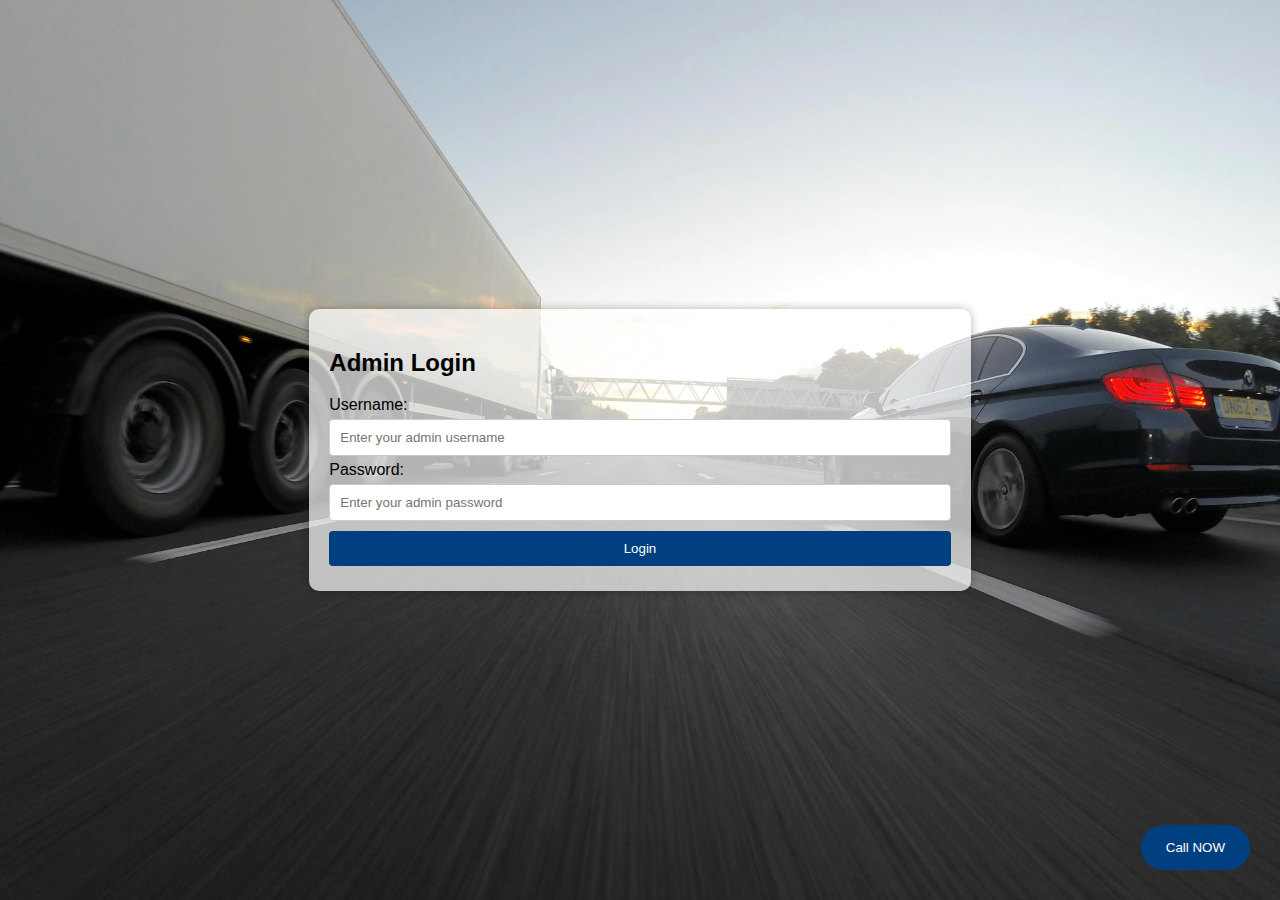
<file: alogin.html>
<!DOCTYPE html>
<html lang="en">
<head>
    <meta charset="UTF-8">
    <meta name="viewport" content="width=device-width, initial-scale=1.0">
    <title>Admin Login</title>
    <style>
        /* Basic styling for demonstration purposes */
        body {
            margin: 0;
            padding: 0;
            background-image: url('Assets/road1.jpg'); /* Replace 'background.jpg' with your image path */
            background-size: cover;
            background-position: center;
            font-family: Arial, sans-serif;
            display: flex;
            justify-content: center;
            align-items: center;
            height: 100vh;
        }
        .login-container {
            background-color: rgba(255, 255, 255, 0.7); /* 0.7 opacity for transparency */
            padding: 20px;
            border-radius: 10px;
            box-shadow: 0 0 10px rgba(0, 0, 0, 0.3);
        }
        input[type="text"],
        input[type="password"],
        input[type="submit"] {
            width: 100%;
            padding: 10px;
            margin: 5px 0;
            border: 1px solid #ccc;
            border-radius: 4px;
            box-sizing: border-box;
        }
        input[type="submit"] {
            background-color: #004080;
            color: white;
            border: none;
            cursor: pointer;
        }
        input[type="submit"]:hover {
            background-color:white;
            color:#004080;
            border:1px solid #004080;
        }
        #fixedButton {
  position: fixed;
  bottom: 30px;
  right: 30px; 
  padding: 15px 25px;
  background-color:#004080;
  color: #fff;
  border: none;
  border-radius: 100px;
  cursor: pointer;
}
#fixedButton:hover{
  background-color: white;
  color: #004080;
  transition: 0.25s;
}
    </style>
</head>
<body>
    <div class="login-container">
        <h2>Admin Login</h2>
        <form action="admin_login.php" method="POST">
            <label for="uname">Username:</label>
            <input type="text" id="uname" name="username" placeholder="Enter your admin username" required>

            <label for="pass">Password:</label>
            <input type="password" id="pass" name="password" placeholder="Enter your admin password" required>

            <input type="submit" value="Login">
        </form>
    </div>
    <button id="fixedButton">Call NOW</button>
</body>
</html>
</file>
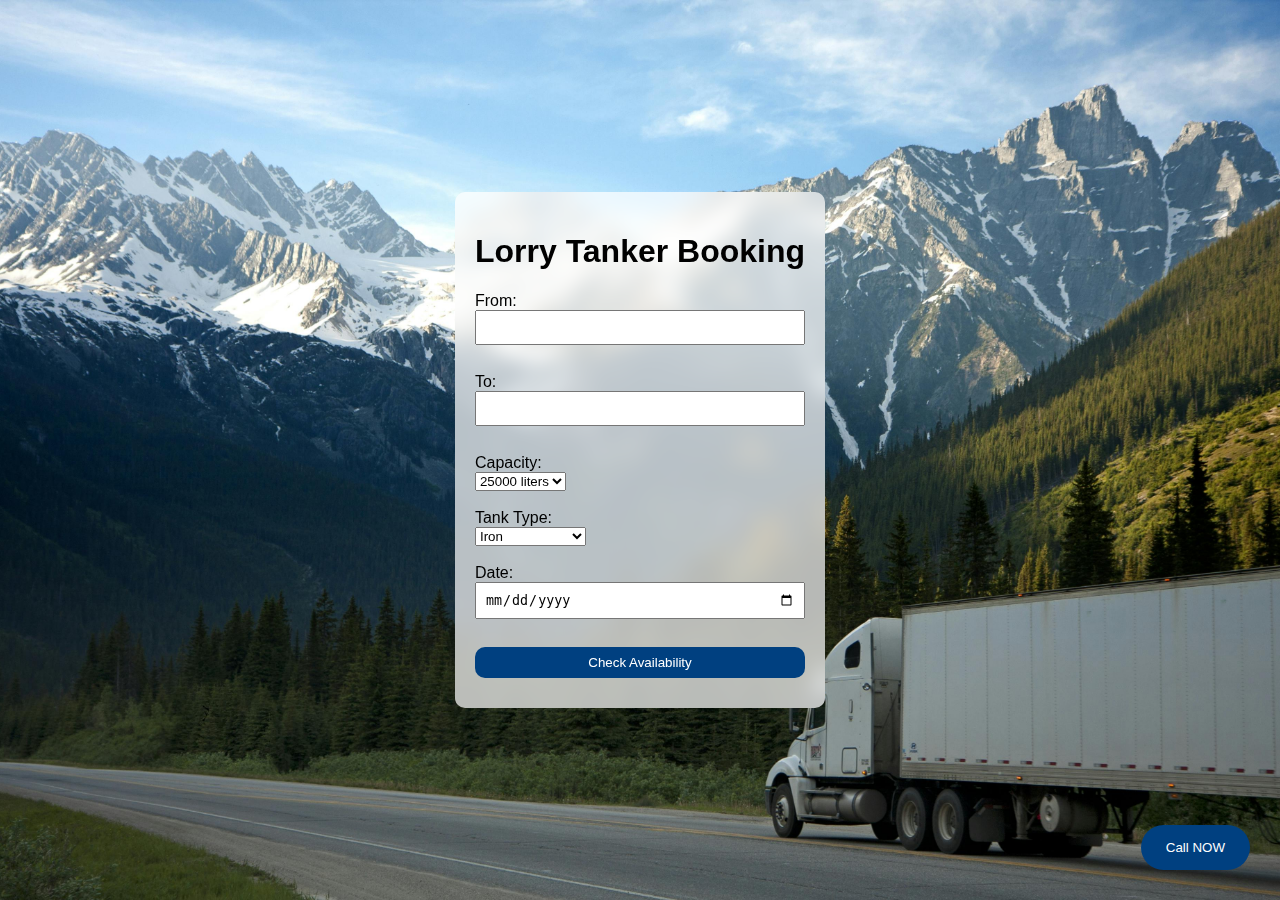
<file: book.html>
<!DOCTYPE html>
<html lang="en">
<head>
    <meta charset="UTF-8">
    <meta name="viewport" content="width=device-width, initial-scale=1.0">
    <title>Lorry Tanker Booking</title>
    <style>
        body {
            margin: 0;
            padding: 0;
            background-image: url('Assets/road2.jpg'); 
            background-size: cover;
            background-position: center;
            font-family: Arial, sans-serif;
            display: flex;
            justify-content: center;
            align-items: center;
            height: 100vh;
        }
        .form-container {
            background-color: rgba(255, 255, 255, 0.7); 
            padding: 20px;
            border-radius: 10px;
            backdrop-filter: blur(10px);
        }
        form {
            text-align:left;
        }
        form input {
            margin-bottom: 10px;
            padding: 8px;
            width: 100%;
            box-sizing: border-box;
        }
        form input[type="submit"] {
            background-color: #004080; /* Change button color as needed */
            color: #fff;
            border: none;
            cursor: pointer;
            border-radius: 10px;
        }
        form input[type="submit"]:hover{
            background-color: white;
            color: #004080;
            transition: 0.5s;

        }
    
        #fixedButton {
            position: fixed;
            bottom: 30px;
            right: 30px; 
            padding: 15px 25px;
            background-color:#004080;
            color: #fff;
            border: none;
            border-radius: 100px;
            cursor: pointer;
        }
        #fixedButton:hover{
            background-color: white;
            color: #004080;
            transition: 0.25s;
        }
    </style>
</head>
<body>
    <div class="form-container">
        <h1>Lorry Tanker Booking</h1>
        <form action="ChecklorryServlet" method="post">
            <label for="from">From:</label><br>
            <input type="text" id="from" name="from" required><br><br>
    
            <label for="to">To:</label><br>
            <input type="text" id="to" name="to" required><br><br>
            
            <label for="capacity">Capacity:</label><br>
            <select id="capacity" name="capacity" required>
                <option value="25">25000 liters</option>
                <option value="35">35000 liters</option>
                </select><br><br>
            
            <label for="tank-type">Tank Type:</label><br>
            <select id="tank-type" name="tank-type" required>
                <option value="IRON">Iron</option>
                <option value="STAINLESS STEEL">Stainless Steel</option>
                
                </select><br><br>
            
            <label for="date">Date:</label><br>
            <input type="date" id="date" name="date" pattern="\d{4}-\d{2}-\d{2}" required><br><br>
    
            <input type="submit" value="Check Availability">
        </form>
    </div>
    
    <button id="fixedButton">Call NOW</button>
</body>
</html>
</file>
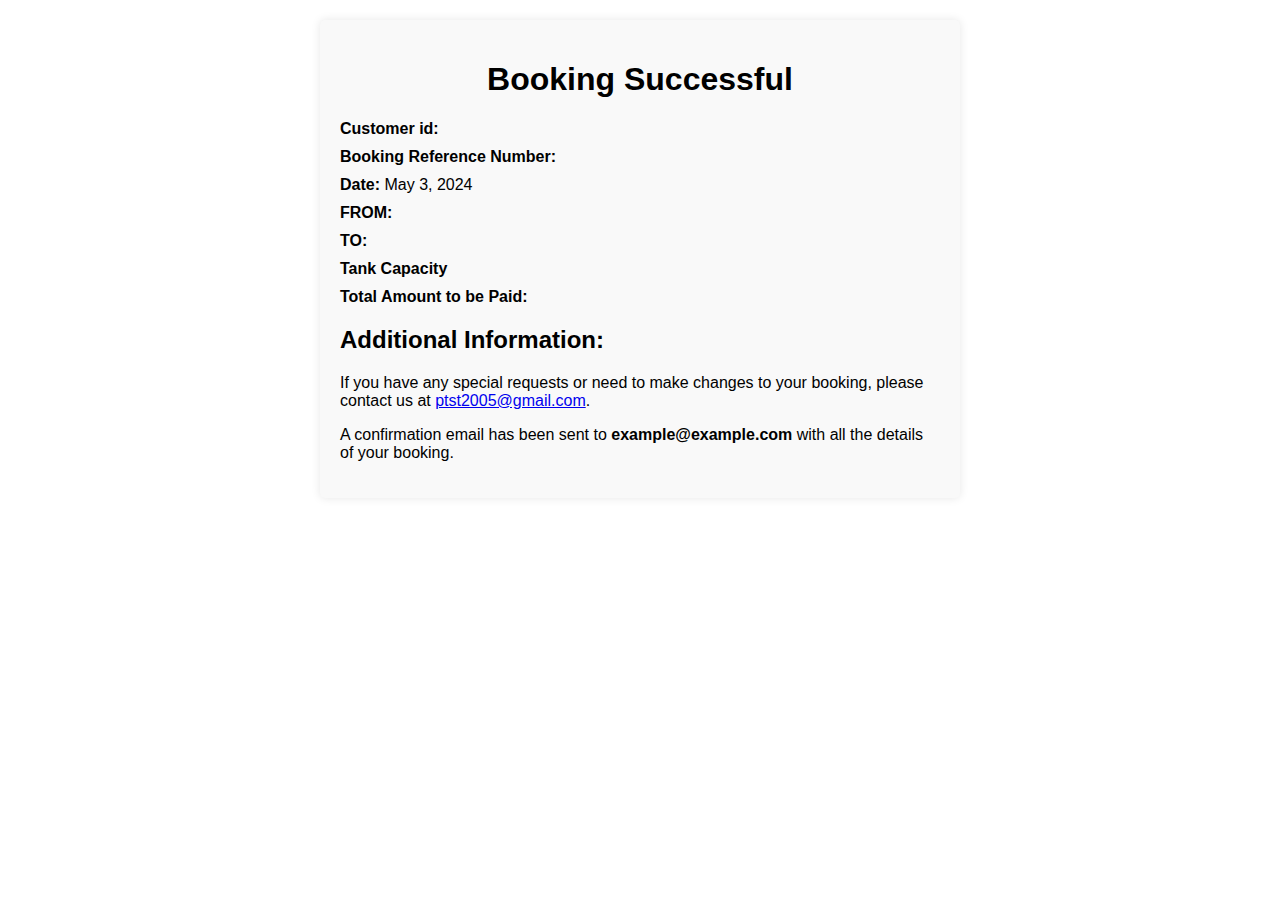
<file: booked.html>
<!DOCTYPE html>
<html lang="en">
<head>
    <meta charset="UTF-8">
    <meta name="viewport" content="width=device-width, initial-scale=1.0">
    <title>Booking Successful</title>
    <style>
        body {
            font-family: Arial, sans-serif;
            margin: 0;
            padding: 20px;
        }
        .container {
            max-width: 600px;
            margin: 0 auto;
            background-color: #f9f9f9;
            padding: 20px;
            border-radius: 5px;
            box-shadow: 0 0 10px rgba(0, 0, 0, 0.1);
        }
        h1 {
            text-align: center;
        }
        .booking-details {
            margin-top: 20px;
        }
        .booking-details p {
            margin: 10px 0;
        }
    </style>
</head>
<body>
    <div class="container">
        <h1>Booking Successful</h1>
        <div class="booking-details">
            <p><strong>Customer id:</strong></p>
            <p><strong>Booking Reference Number:</strong></p>
            <p><strong>Date:</strong> May 3, 2024</p>
            <p><strong>FROM:</strong></p>
            <p><strong>TO:</strong></p>
            <p><strong>Tank Capacity</strong> </p>
            <p><strong>Total Amount to be Paid:</strong> </p>
        </div>
        <div class="additional-info">
            <h2>Additional Information:</h2>
            
            <p>If you have any special requests or need to make changes to your booking, please contact us at <a href="tel:+123456789">ptst2005@gmail.com</a>.</p>
            <p>A confirmation email has been sent to <strong>example@example.com</strong> with all the details of your booking.</p>
        </div>
    </div>
</body>
</html>
</file>
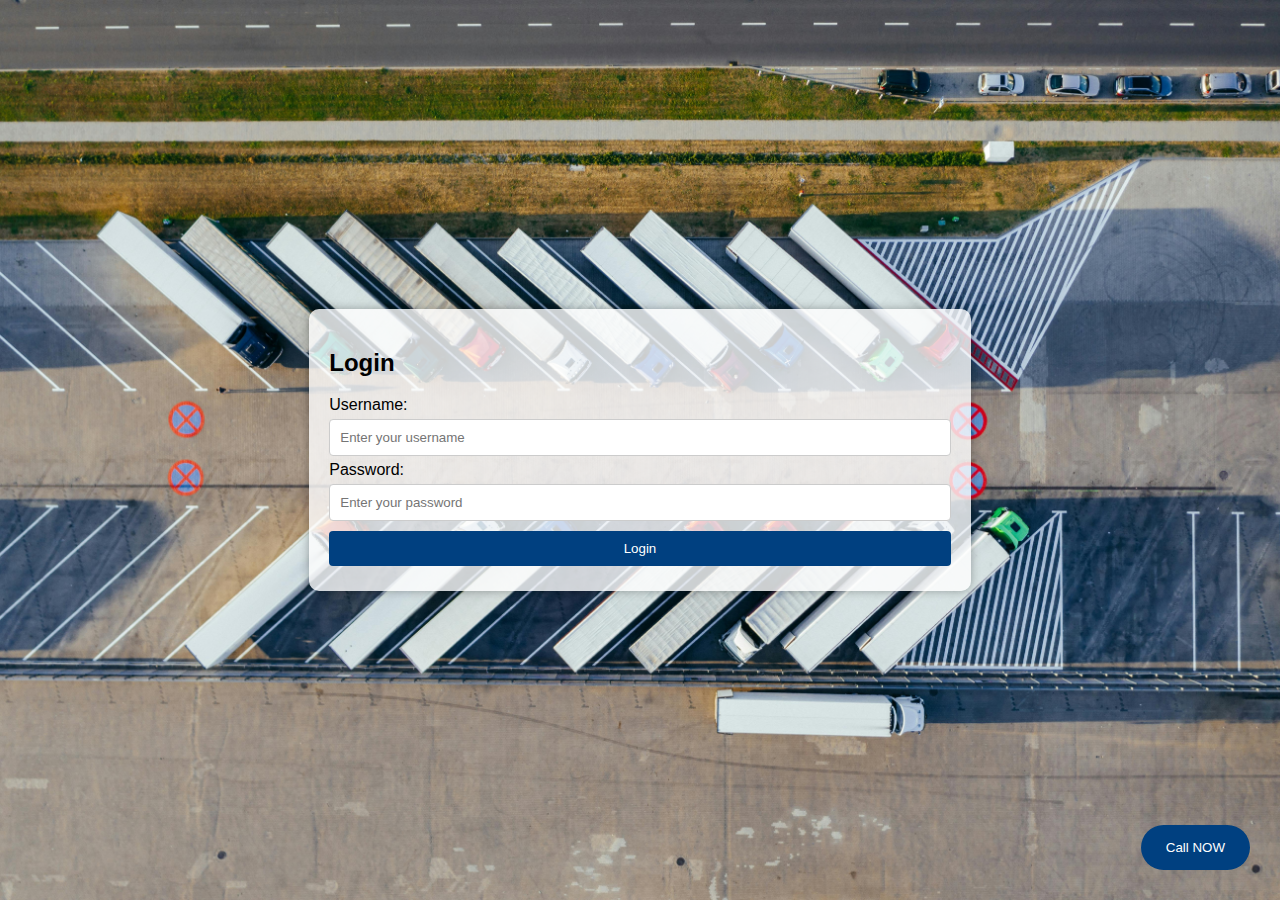
<file: login.html>
<!DOCTYPE html>
<html lang="en">
<head>
    <meta charset="UTF-8">
    <meta name="viewport" content="width=device-width, initial-scale=1.0">
    <title>Login Page</title>
    <style>
        /* Basic styling for demonstration purposes */
        body {
            margin: 0;
            padding: 0;
            background-image: url('Assets/parking.jpg'); /* Replace 'background.jpg' with your image path */
            background-size: cover;
            background-position: center;
            font-family: Arial, sans-serif;
            display: flex;
            justify-content: center;
            align-items: center;
            height: 100vh;
        }
        .login-container {
            background-color: rgba(255, 255, 255, 0.8); /* 0.7 opacity for transparency */
            padding: 20px;
            border-radius: 10px;
            box-shadow: 0 0 10px rgba(0, 0, 0, 0.3);
        }
        input[type="text"],
        input[type="password"],
        input[type="submit"] {
            width: 100%;
            padding: 10px;
            margin: 5px 0;
            border: 1px solid #ccc;
            border-radius: 4px;
            box-sizing: border-box;
        }
        input[type="submit"] {
            background-color: #004080;
            color: white;
            border: none;
            cursor: pointer;
        }
        input[type="submit"]:hover {
            background-color:white;
            color:#004080;
            border:1px solid #004080;
        }
        #fixedButton {
  position: fixed;
  bottom: 30px;
  right: 30px; 
  padding: 15px 25px;
  background-color:#004080;
  color: #fff;
  border: none;
  border-radius: 100px;
  cursor: pointer;
}
#fixedButton:hover{
  background-color: white;
  color: #004080;
  transition: 0.25s;
}
    </style>
</head>
<body>
    <div class="login-container">
        <h2>Login</h2>
        <form action="login.php" method="POST">
            <label for="uname">Username:</label>
            <input type="text" id="uname" name="username" placeholder="Enter your username" required>

            <label for="pass">Password:</label>
            <input type="password" id="pass" name="password" placeholder="Enter your password" required>

            <input type="submit" value="Login">
        </form>
    </div>
    <button id="fixedButton">Call NOW</button>
</body>
</html>
</file>
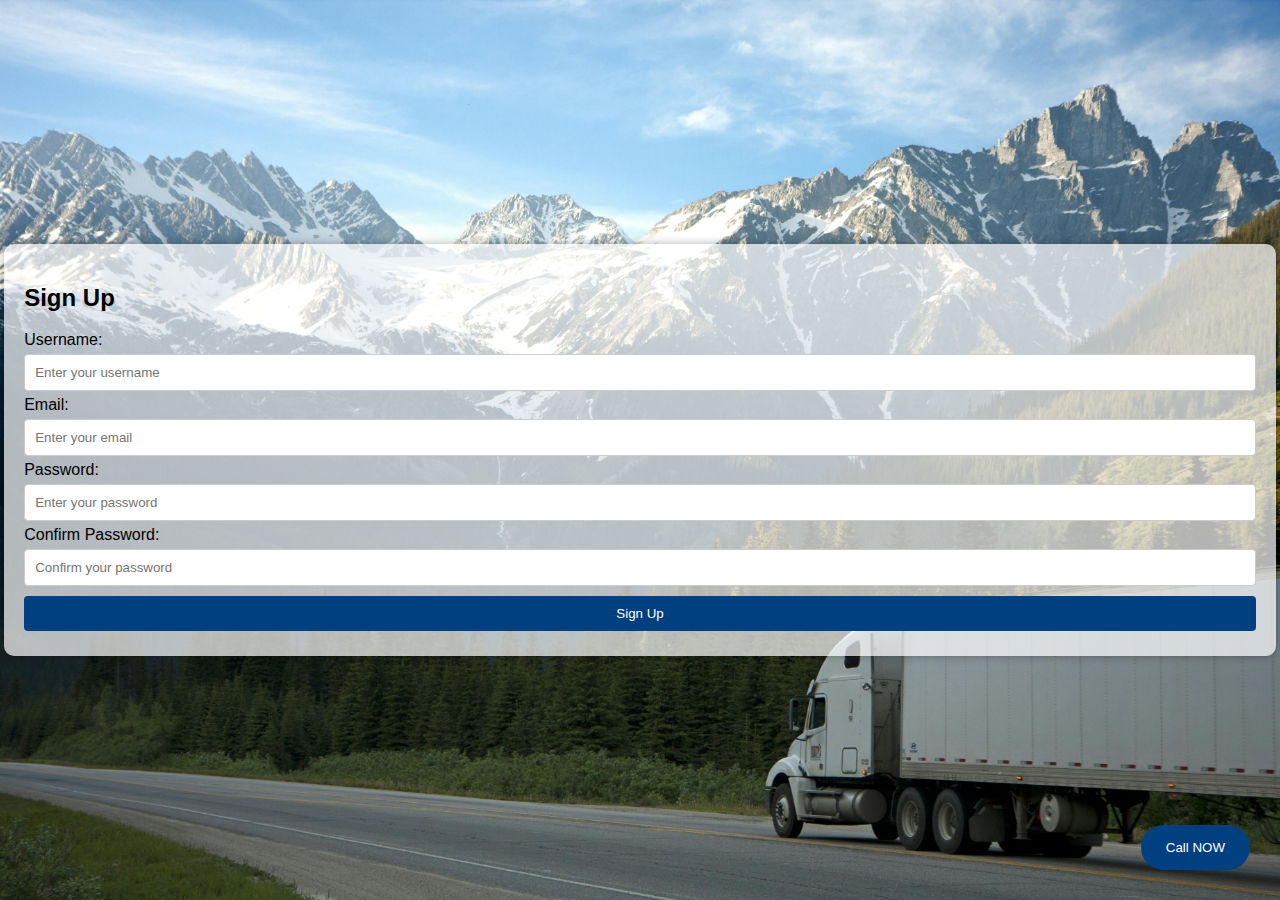
<file: signup.html>
<!DOCTYPE html>
<html lang="en">
<head>
    <meta charset="UTF-8">
    <meta name="viewport" content="width=device-width, initial-scale=1.0">
    <title>Sign Up</title>
    <style>
        
        body {
            margin: 0;
            padding: 0;
            background-image: url('Assets/road2.jpg'); 
            background-size: cover;
            background-position: center;
            font-family: Arial, sans-serif;
            display: flex;
            justify-content: center;
            align-items: center;
            height: 100vh;
            
        }
        .signup-container {
            background-color: rgba(255, 255, 255, 0.7);
            padding: 20px;
            border-radius: 10px;
            box-shadow: 0 0 10px rgba(0, 0, 0, 0.3);
        }
        input[type="text"],
        input[type="email"],
        input[type="password"],
        input[type="submit"] {
            width: 100%;
            padding: 10px;
            margin: 5px 0;
            border: 1px solid #ccc;
            border-radius: 4px;
            box-sizing: border-box;
        }
        input[type="submit"] {
            background-color: #004080;
            color: white;
            border: none;
            cursor: pointer;
        }
        input[type="submit"]:hover {
            background-color:white;
            color:#004080;
            border:1px solid #004080;
        }
        #fixedButton{
  position: fixed;
  bottom: 30px;
  right: 30px; 
  padding: 15px 25px;
  background-color:#004080;
  color: #fff;
  border: none;
  border-radius: 100px;
  cursor: pointer;
}
#fixedButton:hover{
  background-color: white;
  color: #004080;
  transition: 0.25s;
}
    </style>
</head>
<body>
    <div class="signup-container">
        <h2>Sign Up</h2>
        <form action="signup.php" method="POST">
            <label for="uname">Username:</label>
            <input type="text" id="uname" name="username" placeholder="Enter your username" required>

            <label for="email">Email:</label>
            <input type="email" id="email" name="email" placeholder="Enter your email" required>

            <label for="pass">Password:</label>
            <input type="password" id="pass" name="password" placeholder="Enter your password" required>

            <label for="confirm_pass">Confirm Password:</label>
            <input type="password" id="confirm_pass" name="confirm_password" placeholder="Confirm your password" required>

            <input type="submit" value="Sign Up">
        </form>
    </div>
    <button id="fixedButton">Call NOW</button>
</body>
</html>
</file>
